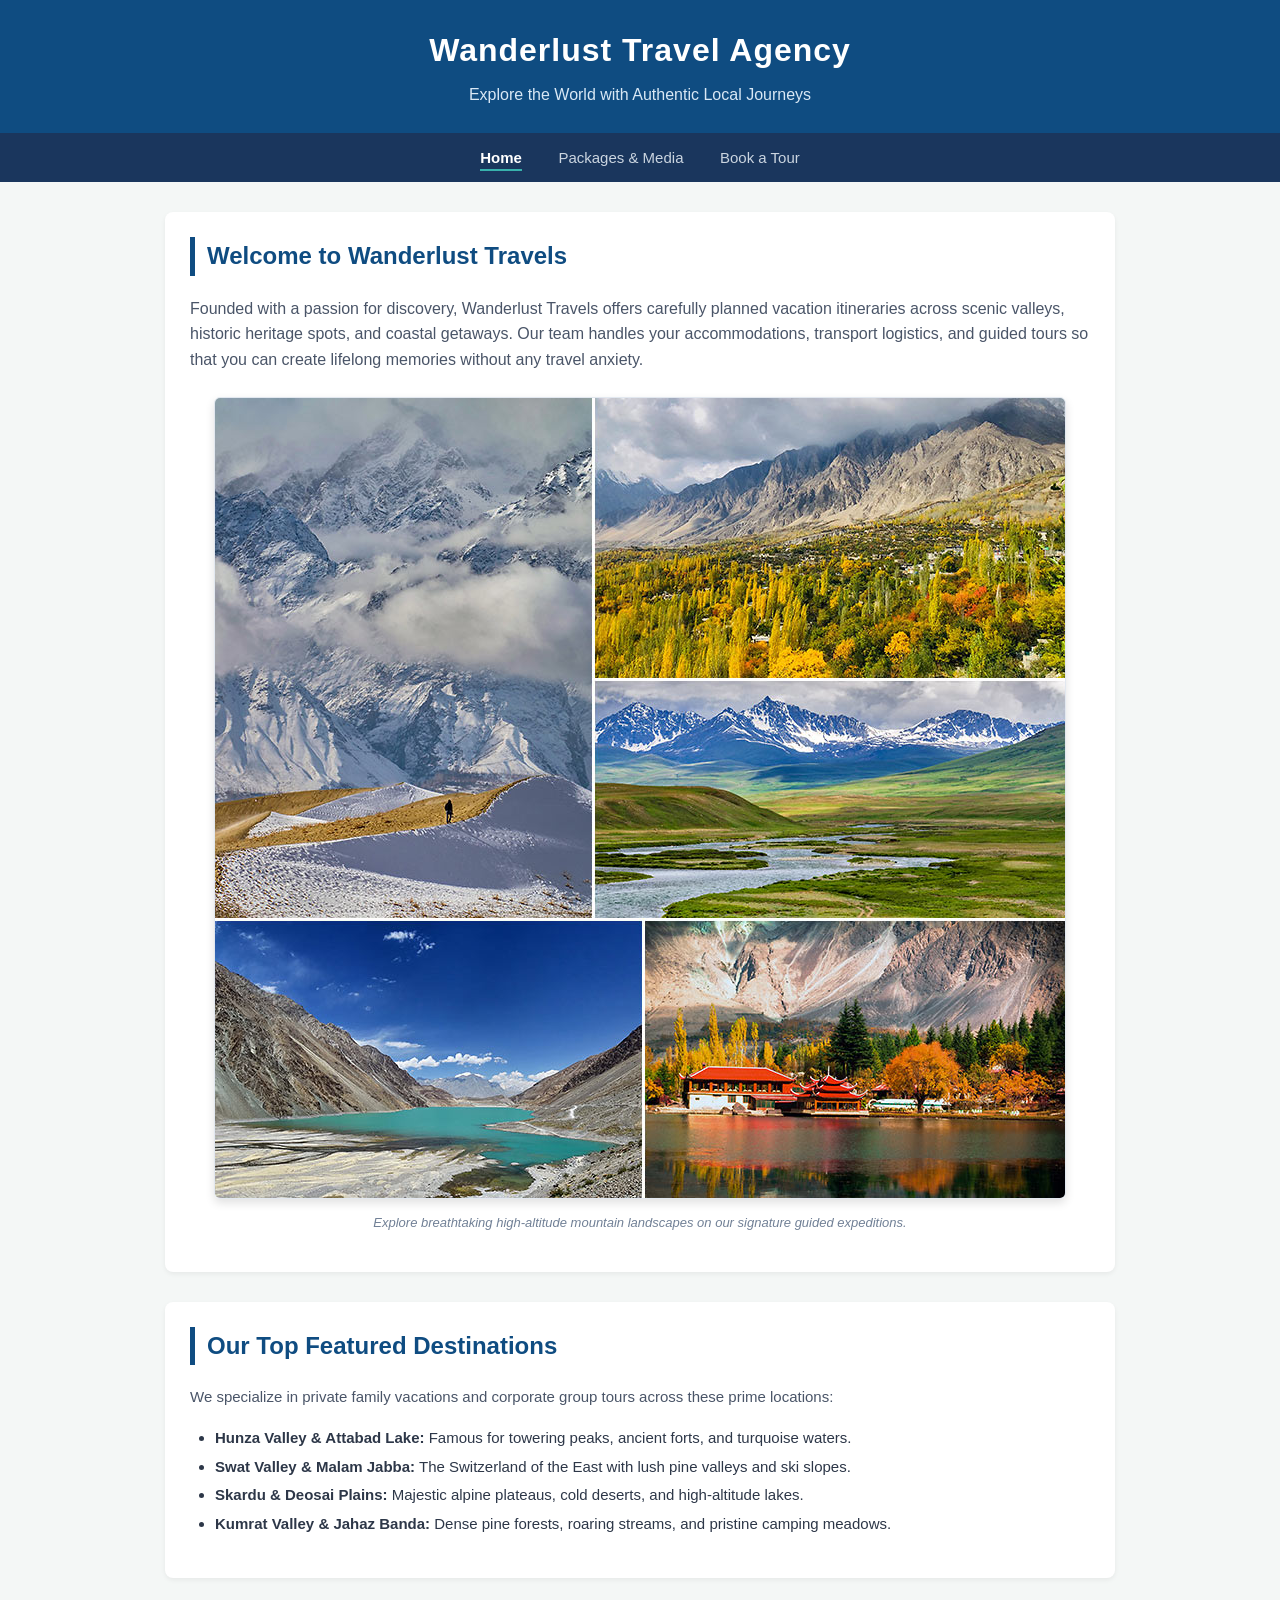
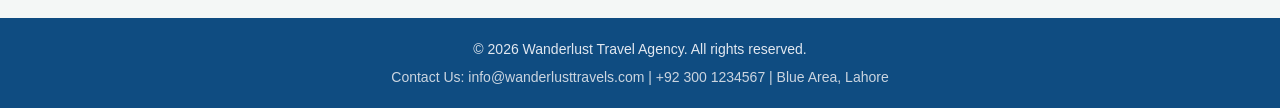
<file: index.html>
<!DOCTYPE html>
<html lang="en">
<head>
    <meta charset="UTF-8">
    <meta name="viewport" content="width=device-width, initial-scale=1.0">
    <title>Wanderlust Travels - Explore Northern Pakistan</title>
</head>
<body style="margin: 0; padding: 0; font-family: 'Segoe UI', Tahoma, Geneva, Verdana, sans-serif; background-color: #f4f7f6; color: #2d3748; line-height: 1.6;">

    <!-- Website Header with Branding -->
    <header style="background-color: #0f4c81; color: #ffffff; padding: 25px 20px; text-align: center; box-shadow: 0 2px 6px rgba(0,0,0,0.15);">
        <h1 style="margin: 0; font-size: 32px; letter-spacing: 1px;">Wanderlust Travel Agency</h1>
        <p style="margin: 6px 0 0; font-size: 16px; color: #d9e8f5;">Explore the World with Authentic Local Journeys</p>
    </header>

    <!-- Main Navigation Bar -->
    <nav style="background-color: #1a365d; padding: 12px 20px; text-align: center;">
        <a href="index.html" style="color: #ffffff; text-decoration: none; margin: 0 16px; font-weight: bold; font-size: 15px; border-bottom: 2px solid #38b2ac; padding-bottom: 3px;">Home</a>
        <a href="information.html" style="color: #cbd5e0; text-decoration: none; margin: 0 16px; font-weight: 500; font-size: 15px;">Packages & Media</a>
        <a href="registration.html" style="color: #cbd5e0; text-decoration: none; margin: 0 16px; font-weight: 500; font-size: 15px;">Book a Tour</a>
    </nav>

    <!-- Main Content Container -->
    <main style="max-width: 950px; margin: 30px auto; padding: 0 20px;">

        <!-- Section 1: Agency Introduction -->
        <section style="background-color: #ffffff; padding: 25px; border-radius: 8px; margin-bottom: 30px; box-shadow: 0 2px 5px rgba(0,0,0,0.06);">
            <h2 style="color: #0f4c81; border-left: 5px solid #0f4c81; padding-left: 12px; margin-top: 0;">Welcome to Wanderlust Travels</h2>
            <p style="font-size: 16px; color: #4a5568;">
                Founded with a passion for discovery, Wanderlust Travels offers carefully planned vacation itineraries across scenic valleys, historic heritage spots, and coastal getaways. Our team handles your accommodations, transport logistics, and guided tours so that you can create lifelong memories without any travel anxiety.
            </p>
            
            <!-- Hero Image with Descriptive Alt Attribute -->
            <div style="text-align: center; margin: 25px 0 10px;">
                <img src="media/hero-travel.jpg" alt="Scenic panoramic view of snow-capped mountains and tranquil turquoise lake" style="max-width: 100%; height: auto; border-radius: 6px; box-shadow: 0 4px 10px rgba(0,0,0,0.12); border: 1px solid #e2e8f0;">
                <p style="font-size: 13px; color: #718096; margin-top: 6px; font-style: italic;">Explore breathtaking high-altitude mountain landscapes on our signature guided expeditions.</p>
            </div>
        </section>

        <!-- Section 2: Destination Highlights -->
        <section style="background-color: #ffffff; padding: 25px; border-radius: 8px; margin-bottom: 30px; box-shadow: 0 2px 5px rgba(0,0,0,0.06);">
            <h2 style="color: #0f4c81; border-left: 5px solid #0f4c81; padding-left: 12px; margin-top: 0;">Our Top Featured Destinations</h2>
            <p style="font-size: 15px; color: #4a5568;">
                We specialize in private family vacations and corporate group tours across these prime locations:
            </p>
            
            <!-- Structured Destination List -->
            <ul style="padding-left: 25px; color: #2d3748; line-height: 1.9; font-size: 15px;">
                <li><strong>Hunza Valley & Attabad Lake:</strong> Famous for towering peaks, ancient forts, and turquoise waters.</li>
                <li><strong>Swat Valley & Malam Jabba:</strong> The Switzerland of the East with lush pine valleys and ski slopes.</li>
                <li><strong>Skardu & Deosai Plains:</strong> Majestic alpine plateaus, cold deserts, and high-altitude lakes.</li>
                <li><strong>Kumrat Valley & Jahaz Banda:</strong> Dense pine forests, roaring streams, and pristine camping meadows.</li>
            </ul>
        </section>

    </main>

    <!-- Footer Area -->
    <footer style="background-color: #0f4c81; color: #e2e8f0; text-align: center; padding: 20px; font-size: 14px; margin-top: 40px;">
        <p style="margin: 0 0 5px;">&copy; 2026 Wanderlust Travel Agency. All rights reserved.</p>
        <p style="margin: 0; color: #cbd5e0;">Contact Us: info@wanderlusttravels.com | +92 300 1234567 | Blue Area, Lahore </p>
    </footer>

</body>
</html>
</file>
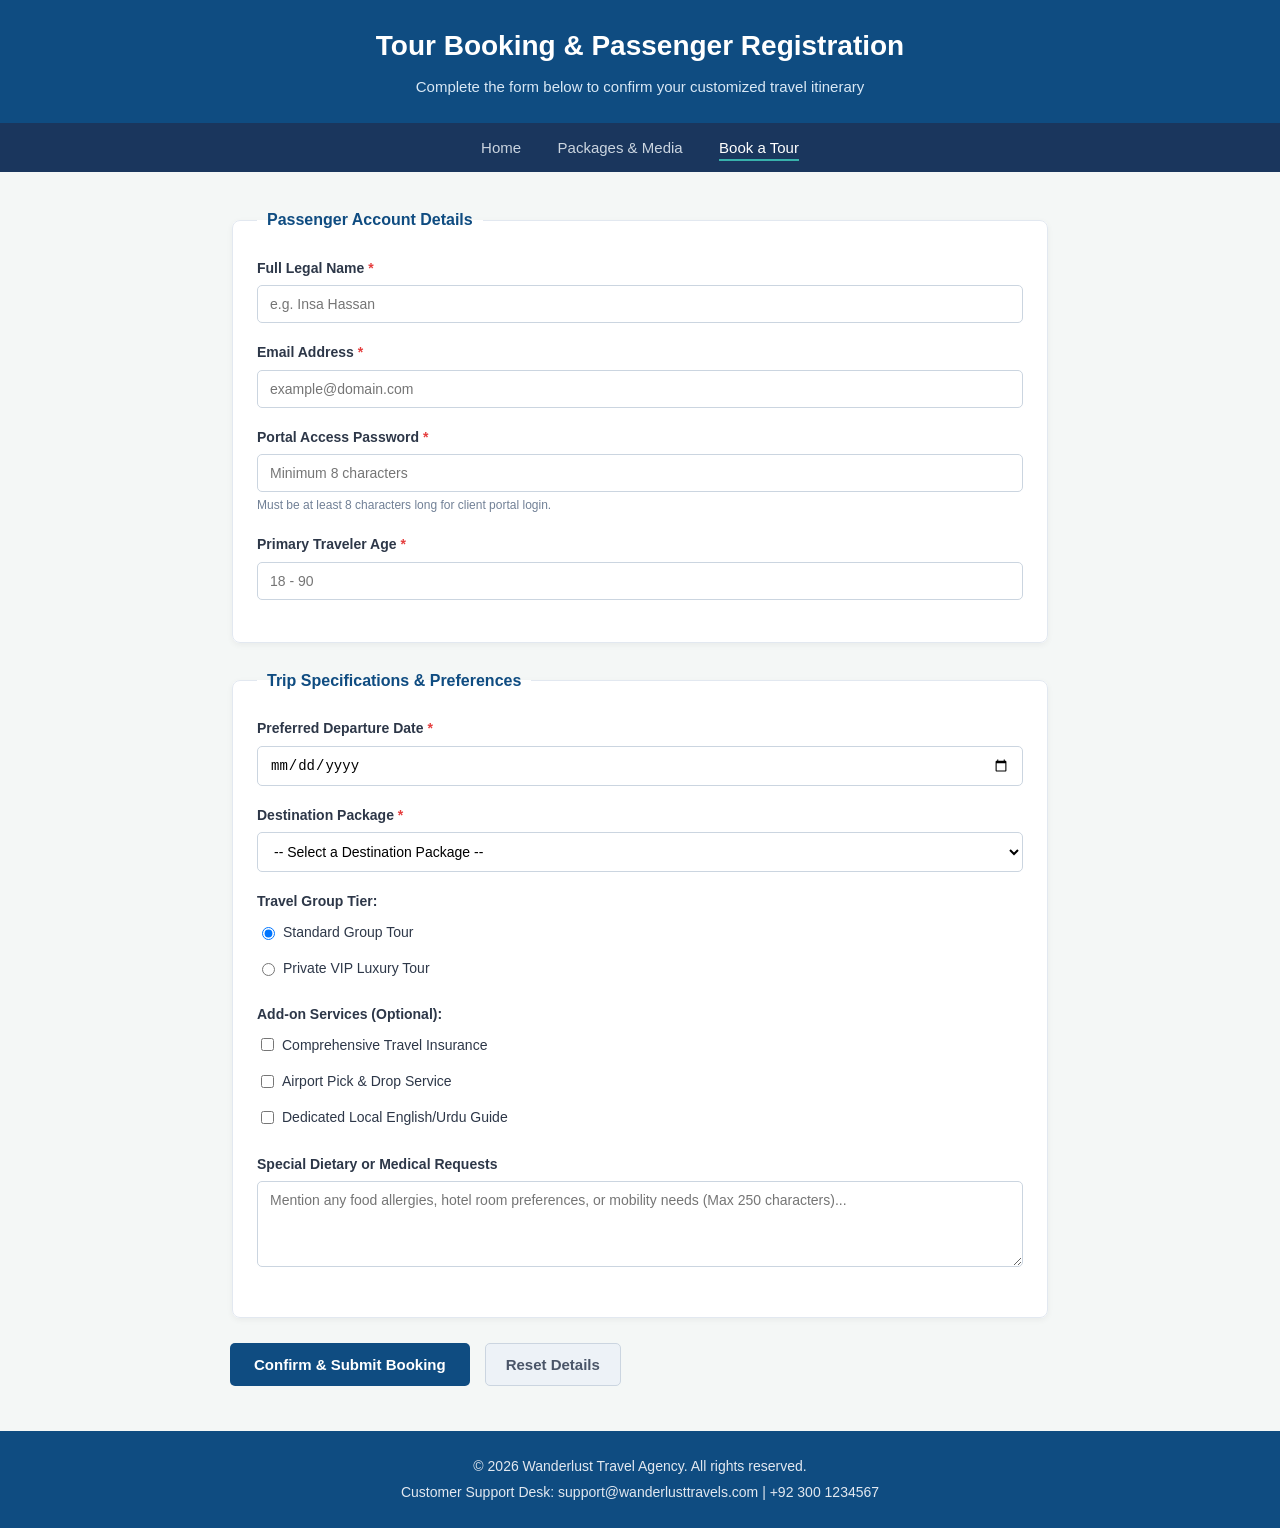
<file: registration.html>
<!DOCTYPE html>
<html lang="en">
<head>
    <meta charset="UTF-8">
    <meta name="viewport" content="width=device-width, initial-scale=1.0">
    <title>Wanderlust Travels | Tour Booking Request</title>
    <!-- External CSS Stylesheet Link -->
    <link rel="stylesheet" href="style.css">
</head>
<body>

    <!-- Header -->
    <header class="site-header">
        <h1>Tour Booking & Passenger Registration</h1>
        <p>Complete the form below to confirm your customized travel itinerary</p>
    </header>

    <!-- Navigation -->
    <nav class="main-navigation">
        <a href="index.html">Home</a>
        <a href="information.html">Packages & Media</a>
        <a href="registration.html" class="active-nav-link">Book a Tour</a>
    </nav>

    <!-- Main Content Area -->
    <main class="page-container">
        
        <form id="booking-form" action="#" method="post">
            
            <!-- Fieldset 1: Account & Personal Credentials -->
            <fieldset class="form-group">
                <legend>Passenger Account Details</legend>
                
                <div class="input-row">
                    <label for="full-name">Full Legal Name <span class="required-star">*</span></label>
                    <input type="text" id="full-name" name="full_name" placeholder="e.g. Insa Hassan" required>
                </div>

                <div class="input-row">
                    <label for="user-email">Email Address <span class="required-star">*</span></label>
                    <input type="email" id="user-email" name="user_email" placeholder="example@domain.com" required>
                </div>

                <div class="input-row">
                    <label for="account-password">Portal Access Password <span class="required-star">*</span></label>
                    <input type="password" id="account-password" name="account_password" minlength="8" placeholder="Minimum 8 characters" required>
                    <small class="field-hint">Must be at least 8 characters long for client portal login.</small>
                </div>

                <div class="input-row">
                    <label for="traveler-age">Primary Traveler Age <span class="required-star">*</span></label>
                    <input type="number" id="traveler-age" name="traveler_age" min="18" max="90" placeholder="18 - 90" required>
                </div>
            </fieldset>

            <!-- Fieldset 2: Trip & Destination Preferences -->
            <fieldset class="form-group">
                <legend>Trip Specifications & Preferences</legend>

                <div class="input-row">
                    <label for="departure-date">Preferred Departure Date <span class="required-star">*</span></label>
                    <input type="date" id="departure-date" name="departure_date" required>
                </div>

                <div class="input-row">
                    <label for="destination-select">Destination Package <span class="required-star">*</span></label>
                    <select id="destination-select" name="destination_package" required>
                        <option value="" disabled selected>-- Select a Destination Package --</option>
                        <option value="hunza">Hunza Valley & Attabad Lake (5 Days)</option>
                        <option value="skardu">Skardu & Deosai Plains (7 Days)</option>
                        <option value="swat">Swat Valley & Malam Jabba (3 Days)</option>
                        <option value="kumrat">Kumrat Valley & Jahaz Banda (4 Days)</option>
                    </select>
                </div>

                <!-- Radio Button Group (Single Selection Only) -->
                <div class="input-row">
                    <span class="selection-group-label">Travel Group Tier:</span>
                    <div class="options-container">
                        <label class="inline-option">
                            <input type="radio" id="tier-standard" name="tour_tier" value="standard" checked>
                            Standard Group Tour
                        </label>
                        <label class="inline-option">
                            <input type="radio" id="tier-luxury" name="tour_tier" value="luxury">
                            Private VIP Luxury Tour
                        </label>
                    </div>
                </div>

                <!-- Checkboxes (Multiple Independent Selections) -->
                <div class="input-row">
                    <span class="selection-group-label">Add-on Services (Optional):</span>
                    <div class="options-container">
                        <label class="inline-option">
                            <input type="checkbox" id="addon-insurance" name="addons" value="travel_insurance">
                            Comprehensive Travel Insurance
                        </label>
                        <label class="inline-option">
                            <input type="checkbox" id="addon-pickup" name="addons" value="airport_pickup">
                            Airport Pick & Drop Service
                        </label>
                        <label class="inline-option">
                            <input type="checkbox" id="addon-guide" name="addons" value="private_guide">
                            Dedicated Local English/Urdu Guide
                        </label>
                    </div>
                </div>

                <!-- Textarea with Maxlength -->
                <div class="input-row">
                    <label for="special-requests">Special Dietary or Medical Requests</label>
                    <textarea id="special-requests" name="special_requests" rows="4" maxlength="250" placeholder="Mention any food allergies, hotel room preferences, or mobility needs (Max 250 characters)..."></textarea>
                </div>
            </fieldset>

            <!-- Form Action Buttons -->
            <div class="button-container">
                <input type="submit" id="submit-btn" value="Confirm & Submit Booking">
                <input type="reset" id="reset-btn" value="Reset Details">
            </div>

        </form>

    </main>

    <!-- Footer -->
    <footer class="site-footer">
        <p>&copy; 2026 Wanderlust Travel Agency. All rights reserved.</p>
        <p>Customer Support Desk: support@wanderlusttravels.com | +92 300 1234567</p>
    </footer>

</body>
</html>
</file>
<file: style.css>
/* ==========================================================================
   External Stylesheet: style.css
   Project: Wanderlust Travel Agency - Booking Form
   Demonstrates Element, Class, ID, and Attribute Selectors
   ========================================================================== */

/* --------------------------------------------------------------------------
   1. CSS ELEMENT SELECTOR DEMONSTRATIONS
   -------------------------------------------------------------------------- */
body {
    margin: 0;
    padding: 0;
    font-family: 'Segoe UI', Tahoma, Geneva, Verdana, sans-serif;
    background-color: #f4f7f6;
    color: #2d3748;
    line-height: 1.6;
}

label {
    display: block;
    margin-bottom: 6px;
    font-weight: 600;
    color: #2d3748;
    font-size: 14px;
}

textarea {
    width: 100%;
    padding: 10px 12px;
    box-sizing: border-box;
    border: 1px solid #cbd5e0;
    border-radius: 5px;
    font-family: inherit;
    font-size: 14px;
    resize: vertical;
    transition: border-color 0.2s, box-shadow 0.2s;
}

select {
    width: 100%;
    padding: 10px 12px;
    box-sizing: border-box;
    border: 1px solid #cbd5e0;
    border-radius: 5px;
    font-size: 14px;
    background-color: #ffffff;
    transition: border-color 0.2s, box-shadow 0.2s;
}

/* --------------------------------------------------------------------------
   2. CSS CLASS SELECTOR DEMONSTRATIONS
   -------------------------------------------------------------------------- */
.site-header {
    background-color: #0f4c81;
    color: #ffffff;
    padding: 24px 20px;
    text-align: center;
}

.site-header h1 {
    margin: 0;
    font-size: 28px;
}

.site-header p {
    margin: 6px 0 0;
    color: #d9e8f5;
    font-size: 15px;
}

.main-navigation {
    background-color: #1a365d;
    padding: 12px 20px;
    text-align: center;
}

.main-navigation a {
    color: #cbd5e0;
    text-decoration: none;
    margin: 0 16px;
    font-weight: 500;
    font-size: 15px;
    transition: color 0.2s;
}

/* Hover Feedback on Links */
.main-navigation a:hover {
    color: #ffffff;
}

.active-nav-link {
    color: #ffffff !important;
    font-weight: bold;
    border-bottom: 2px solid #38b2ac;
    padding-bottom: 3px;
}

.page-container {
    max-width: 820px;
    margin: 35px auto;
    padding: 0 20px;
}

.form-group {
    background-color: #ffffff;
    border: 1px solid #e2e8f0;
    border-radius: 8px;
    padding: 24px;
    margin-bottom: 25px;
    box-shadow: 0 2px 6px rgba(0,0,0,0.05);
}

.form-group legend {
    font-weight: bold;
    font-size: 16px;
    color: #0f4c81;
    padding: 0 10px;
}

.input-row {
    margin-bottom: 18px;
}

.selection-group-label {
    display: block;
    font-weight: 600;
    font-size: 14px;
    margin-bottom: 8px;
}

.options-container {
    display: flex;
    flex-direction: column;
    gap: 8px;
}

.inline-option {
    display: flex;
    align-items: center;
    font-weight: normal;
    font-size: 14px;
    cursor: pointer;
}

.inline-option input {
    margin-right: 8px;
    cursor: pointer;
}

.required-star {
    color: #e53e3e;
}

.field-hint {
    display: block;
    font-size: 12px;
    color: #718096;
    margin-top: 4px;
}

.button-container {
    display: flex;
    gap: 15px;
    margin-top: 15px;
}

.site-footer {
    background-color: #0f4c81;
    color: #e2e8f0;
    text-align: center;
    padding: 20px;
    font-size: 14px;
    margin-top: 45px;
}

.site-footer p {
    margin: 4px 0;
}

/* --------------------------------------------------------------------------
   3. CSS ID SELECTOR DEMONSTRATIONS
   -------------------------------------------------------------------------- */
#booking-form {
    background: transparent;
}

#submit-btn {
    background-color: #0f4c81;
    color: #ffffff;
    border: none;
    padding: 12px 24px;
    font-size: 15px;
    font-weight: bold;
    border-radius: 5px;
    cursor: pointer;
    transition: background-color 0.25s ease, transform 0.1s ease;
}

/* Hover Feedback on Submit Button */
#submit-btn:hover {
    background-color: #1a365d;
    transform: translateY(-1px);
}

#reset-btn {
    background-color: #edf2f7;
    color: #4a5568;
    border: 1px solid #cbd5e0;
    padding: 12px 20px;
    font-size: 15px;
    font-weight: 600;
    border-radius: 5px;
    cursor: pointer;
    transition: background-color 0.25s ease;
}

/* Hover Feedback on Reset Button */
#reset-btn:hover {
    background-color: #e2e8f0;
    color: #1a202c;
}

/* --------------------------------------------------------------------------
   4. CSS ATTRIBUTE SELECTOR DEMONSTRATIONS
   -------------------------------------------------------------------------- */
/* Style specific inputs by their exact type */
input[type="text"],
input[type="email"],
input[type="password"],
input[type="number"],
input[type="date"] {
    width: 100%;
    padding: 10px 12px;
    box-sizing: border-box;
    border: 1px solid #cbd5e0;
    border-radius: 5px;
    font-size: 14px;
    transition: border-color 0.2s, box-shadow 0.2s;
}

/* Interactive Focus Feedback on Form Inputs */
input[type="text"]:focus,
input[type="email"]:focus,
input[type="password"]:focus,
input[type="number"]:focus,
input[type="date"]:focus,
select:focus,
textarea:focus {
    outline: none;
    border-color: #0f4c81;
    box-shadow: 0 0 0 3px rgba(15, 76, 129, 0.18);
    background-color: #ffffff;
}
</file>
